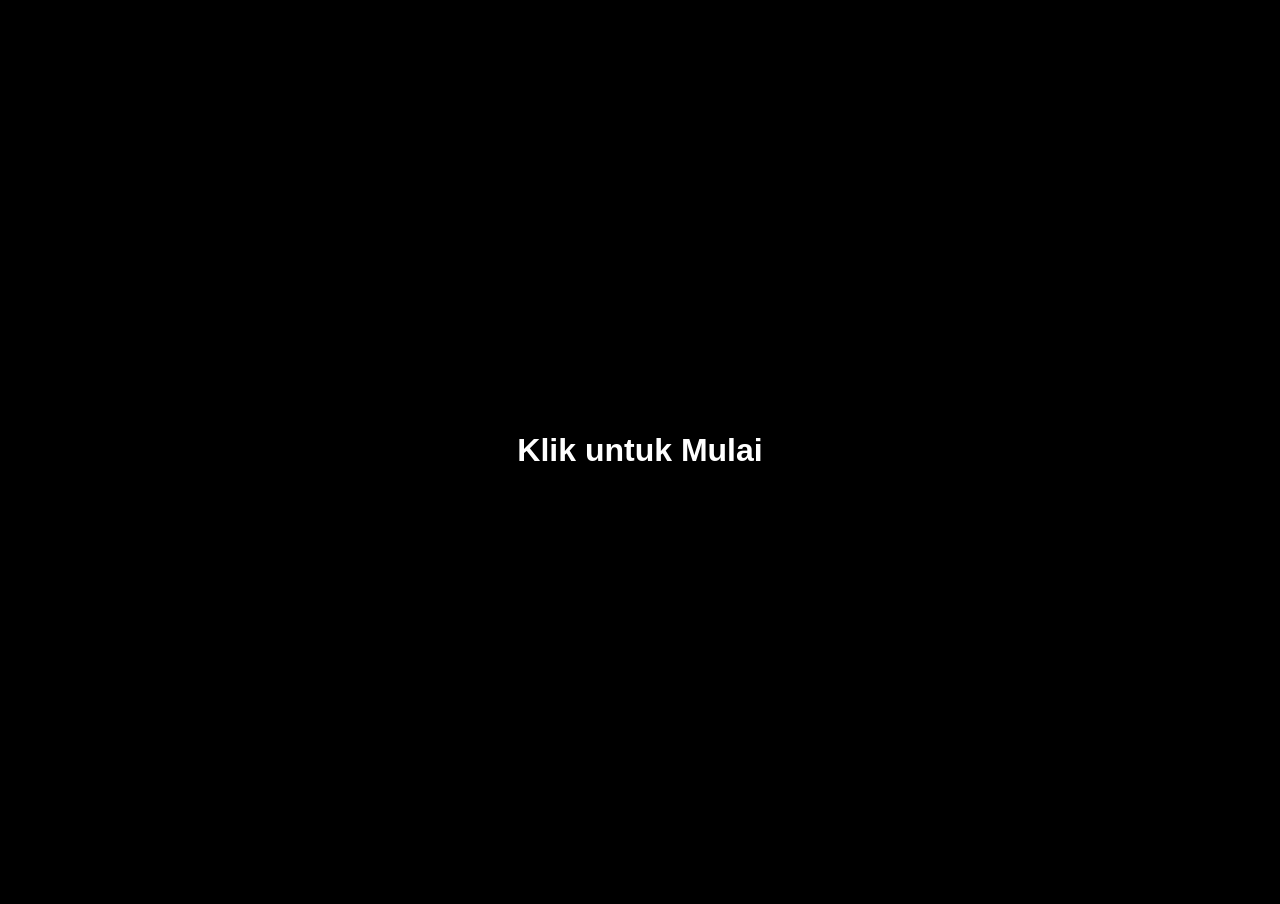
<file: index.html>
<!DOCTYPE html>
<html lang="id">
<head>
    <meta charset="UTF-8">
    <title>For You</title>
    <style>
        /* Menghilangkan margin dan membuat iframe memenuhi layar */
        body, html {
            margin: 0;
            padding: 0;
            height: 100%;
            width: 100%;
            overflow: hidden;
            background-color: black;
        }
        iframe {
            border: none;
            width: 100%;
            height: 100%;
        }
        /* Tombol Start karena Browser modern melarang musik nyala otomatis tanpa klik */
        #overlay {
            position: fixed;
            top: 0; left: 0; width: 100%; height: 100%;
            background: black;
            display: flex;
            justify-content: center;
            align-items: center;
            z-index: 9999;
            color: white;
            cursor: pointer;
            font-family: sans-serif;
        }
    </style>
</head>
<body>

    <div id="overlay" onclick="startEverything()">
        <h1>Klik untuk Mulai</h1>
    </div>

    <audio id="myAudio" loop>
        <source src="musik.mp3" type="audio/mpeg">
    </audio>

    <iframe src="tanya.html" id="kontenHalaman"></iframe>

    <script>
        function startEverything() {
            // Putar musik
            document.getElementById('myAudio').play();
            // Hilangkan layar klik
            document.getElementById('overlay').style.display = 'none';
        }
    </script>

</body>
</html>
</file>
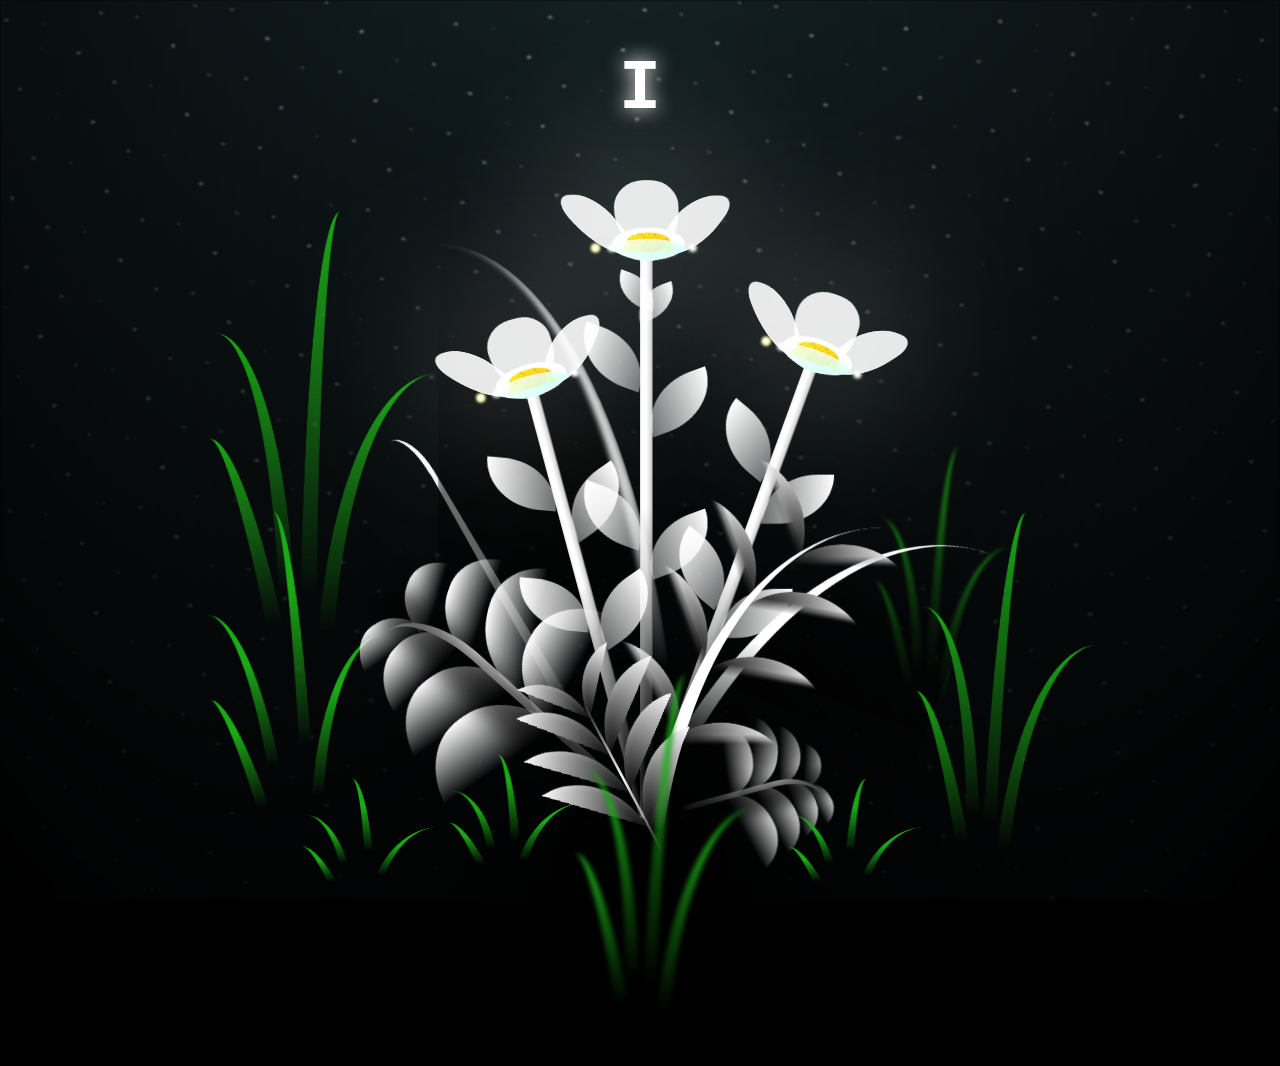
<file: flower.html>
<!DOCTYPE html>
<html lang="en">

<head>
  <meta charset="UTF-8">
  <meta http-equiv="X-UA-Compatible" content="IE=edge">
  <meta name="viewport" content="width=device-width, initial-scale=1.0">
  <link rel="shortcut icon" href="images/gift.png" type="image/x-icon">
  <link rel="stylesheet" href="css/style.css">

  <!-- Document Title -->
  <title>FLOWERS</title>
</head>

<body class="not-loaded">
  <!-- Background -->
  <div class="night"></div>

  <!-- Flower -->
  <div class="flowers">
    <div class="flower flower--1">
      <div class="flower__leafs flower__leafs--1">
        <div class="flower__leaf flower__leaf--1"></div>
        <div class="flower__leaf flower__leaf--2"></div>
        <div class="flower__leaf flower__leaf--3"></div>
        <div class="flower__leaf flower__leaf--4"></div>
        <div class="flower__white-circle"></div>

        <div class="flower__light flower__light--1"></div>
        <div class="flower__light flower__light--2"></div>
        <div class="flower__light flower__light--3"></div>
        <div class="flower__light flower__light--4"></div>
        <div class="flower__light flower__light--5"></div>
        <div class="flower__light flower__light--6"></div>
        <div class="flower__light flower__light--7"></div>
        <div class="flower__light flower__light--8"></div>

      </div>
      <div class="flower__line">
        <div class="flower__line__leaf flower__line__leaf--1"></div>
        <div class="flower__line__leaf flower__line__leaf--2"></div>
        <div class="flower__line__leaf flower__line__leaf--3"></div>
        <div class="flower__line__leaf flower__line__leaf--4"></div>
        <div class="flower__line__leaf flower__line__leaf--5"></div>
        <div class="flower__line__leaf flower__line__leaf--6"></div>
      </div>
    </div>

    <div class="flower flower--2">
      <div class="flower__leafs flower__leafs--2">
        <div class="flower__leaf flower__leaf--1"></div>
        <div class="flower__leaf flower__leaf--2"></div>
        <div class="flower__leaf flower__leaf--3"></div>
        <div class="flower__leaf flower__leaf--4"></div>
        <div class="flower__white-circle"></div>

        <div class="flower__light flower__light--1"></div>
        <div class="flower__light flower__light--2"></div>
        <div class="flower__light flower__light--3"></div>
        <div class="flower__light flower__light--4"></div>
        <div class="flower__light flower__light--5"></div>
        <div class="flower__light flower__light--6"></div>
        <div class="flower__light flower__light--7"></div>
        <div class="flower__light flower__light--8"></div>

      </div>
      <div class="flower__line">
        <div class="flower__line__leaf flower__line__leaf--1"></div>
        <div class="flower__line__leaf flower__line__leaf--2"></div>
        <div class="flower__line__leaf flower__line__leaf--3"></div>
        <div class="flower__line__leaf flower__line__leaf--4"></div>
      </div>
    </div>

    <div class="flower flower--3">
      <div class="flower__leafs flower__leafs--3">
        <div class="flower__leaf flower__leaf--1"></div>
        <div class="flower__leaf flower__leaf--2"></div>
        <div class="flower__leaf flower__leaf--3"></div>
        <div class="flower__leaf flower__leaf--4"></div>
        <div class="flower__white-circle"></div>

        <div class="flower__light flower__light--1"></div>
        <div class="flower__light flower__light--2"></div>
        <div class="flower__light flower__light--3"></div>
        <div class="flower__light flower__light--4"></div>
        <div class="flower__light flower__light--5"></div>
        <div class="flower__light flower__light--6"></div>
        <div class="flower__light flower__light--7"></div>
        <div class="flower__light flower__light--8"></div>

      </div>
      <div class="flower__line">
        <div class="flower__line__leaf flower__line__leaf--1"></div>
        <div class="flower__line__leaf flower__line__leaf--2"></div>
        <div class="flower__line__leaf flower__line__leaf--3"></div>
        <div class="flower__line__leaf flower__line__leaf--4"></div>
      </div>
    </div>

    <div class="grow-ans" style="--d:1.2s">
      <div class="flower__g-long">
        <div class="flower__g-long__top"></div>
        <div class="flower__g-long__bottom"></div>
      </div>
    </div>

    <div class="growing-grass">
      <div class="flower__grass flower__grass--1">
        <div class="flower__grass--top"></div>
        <div class="flower__grass--bottom"></div>
        <div class="flower__grass__leaf flower__grass__leaf--1"></div>
        <div class="flower__grass__leaf flower__grass__leaf--2"></div>
        <div class="flower__grass__leaf flower__grass__leaf--3"></div>
        <div class="flower__grass__leaf flower__grass__leaf--4"></div>
        <div class="flower__grass__leaf flower__grass__leaf--5"></div>
        <div class="flower__grass__leaf flower__grass__leaf--6"></div>
        <div class="flower__grass__leaf flower__grass__leaf--7"></div>
        <div class="flower__grass__leaf flower__grass__leaf--8"></div>
        <div class="flower__grass__overlay"></div>
      </div>
    </div>

    <div class="growing-grass">
      <div class="flower__grass flower__grass--2">
        <div class="flower__grass--top"></div>
        <div class="flower__grass--bottom"></div>
        <div class="flower__grass__leaf flower__grass__leaf--1"></div>
        <div class="flower__grass__leaf flower__grass__leaf--2"></div>
        <div class="flower__grass__leaf flower__grass__leaf--3"></div>
        <div class="flower__grass__leaf flower__grass__leaf--4"></div>
        <div class="flower__grass__leaf flower__grass__leaf--5"></div>
        <div class="flower__grass__leaf flower__grass__leaf--6"></div>
        <div class="flower__grass__leaf flower__grass__leaf--7"></div>
        <div class="flower__grass__leaf flower__grass__leaf--8"></div>
        <div class="flower__grass__overlay"></div>
      </div>
    </div>

    <div class="grow-ans" style="--d:2.4s">
      <div class="flower__g-right flower__g-right--1">
        <div class="leaf"></div>
      </div>
    </div>

    <div class="grow-ans" style="--d:2.8s">
      <div class="flower__g-right flower__g-right--2">
        <div class="leaf"></div>
      </div>
    </div>

    <div class="grow-ans" style="--d:2.8s">
      <div class="flower__g-front">
        <div class="flower__g-front__leaf-wrapper flower__g-front__leaf-wrapper--1">
          <div class="flower__g-front__leaf"></div>
        </div>
        <div class="flower__g-front__leaf-wrapper flower__g-front__leaf-wrapper--2">
          <div class="flower__g-front__leaf"></div>
        </div>
        <div class="flower__g-front__leaf-wrapper flower__g-front__leaf-wrapper--3">
          <div class="flower__g-front__leaf"></div>
        </div>
        <div class="flower__g-front__leaf-wrapper flower__g-front__leaf-wrapper--4">
          <div class="flower__g-front__leaf"></div>
        </div>
        <div class="flower__g-front__leaf-wrapper flower__g-front__leaf-wrapper--5">
          <div class="flower__g-front__leaf"></div>
        </div>
        <div class="flower__g-front__leaf-wrapper flower__g-front__leaf-wrapper--6">
          <div class="flower__g-front__leaf"></div>
        </div>
        <div class="flower__g-front__leaf-wrapper flower__g-front__leaf-wrapper--7">
          <div class="flower__g-front__leaf"></div>
        </div>
        <div class="flower__g-front__leaf-wrapper flower__g-front__leaf-wrapper--8">
          <div class="flower__g-front__leaf"></div>
        </div>
        <div class="flower__g-front__line"></div>
      </div>
    </div>

    <div class="grow-ans" style="--d:3.2s">
      <div class="flower__g-fr">
        <div class="leaf"></div>
        <div class="flower__g-fr__leaf flower__g-fr__leaf--1"></div>
        <div class="flower__g-fr__leaf flower__g-fr__leaf--2"></div>
        <div class="flower__g-fr__leaf flower__g-fr__leaf--3"></div>
        <div class="flower__g-fr__leaf flower__g-fr__leaf--4"></div>
        <div class="flower__g-fr__leaf flower__g-fr__leaf--5"></div>
        <div class="flower__g-fr__leaf flower__g-fr__leaf--6"></div>
        <div class="flower__g-fr__leaf flower__g-fr__leaf--7"></div>
        <div class="flower__g-fr__leaf flower__g-fr__leaf--8"></div>
      </div>
    </div>

    <div class="long-g long-g--0">
      <div class="grow-ans" style="--d:3s">
        <div class="leaf leaf--0"></div>
      </div>
      <div class="grow-ans" style="--d:2.2s">
        <div class="leaf leaf--1"></div>
      </div>
      <div class="grow-ans" style="--d:3.4s">
        <div class="leaf leaf--2"></div>
      </div>
      <div class="grow-ans" style="--d:3.6s">
        <div class="leaf leaf--3"></div>
      </div>
    </div>

    <div class="long-g long-g--1">
      <div class="grow-ans" style="--d:3.6s">
        <div class="leaf leaf--0"></div>
      </div>
      <div class="grow-ans" style="--d:3.8s">
        <div class="leaf leaf--1"></div>
      </div>
      <div class="grow-ans" style="--d:4s">
        <div class="leaf leaf--2"></div>
      </div>
      <div class="grow-ans" style="--d:4.2s">
        <div class="leaf leaf--3"></div>
      </div>
    </div>

    <div class="long-g long-g--2">
      <div class="grow-ans" style="--d:4s">
        <div class="leaf leaf--0"></div>
      </div>
      <div class="grow-ans" style="--d:4.2s">
        <div class="leaf leaf--1"></div>
      </div>
      <div class="grow-ans" style="--d:4.4s">
        <div class="leaf leaf--2"></div>
      </div>
      <div class="grow-ans" style="--d:4.6s">
        <div class="leaf leaf--3"></div>
      </div>
    </div>

    <div class="long-g long-g--3">
      <div class="grow-ans" style="--d:4s">
        <div class="leaf leaf--0"></div>
      </div>
      <div class="grow-ans" style="--d:4.2s">
        <div class="leaf leaf--1"></div>
      </div>
      <div class="grow-ans" style="--d:3s">
        <div class="leaf leaf--2"></div>
      </div>
      <div class="grow-ans" style="--d:3.6s">
        <div class="leaf leaf--3"></div>
      </div>
    </div>

    <div class="long-g long-g--4">
      <div class="grow-ans" style="--d:4s">
        <div class="leaf leaf--0"></div>
      </div>
      <div class="grow-ans" style="--d:4.2s">
        <div class="leaf leaf--1"></div>
      </div>
      <div class="grow-ans" style="--d:3s">
        <div class="leaf leaf--2"></div>
      </div>
      <div class="grow-ans" style="--d:3.6s">
        <div class="leaf leaf--3"></div>
      </div>
    </div>

    <div class="long-g long-g--5">
      <div class="grow-ans" style="--d:4s">
        <div class="leaf leaf--0"></div>
      </div>
      <div class="grow-ans" style="--d:4.2s">
        <div class="leaf leaf--1"></div>
      </div>
      <div class="grow-ans" style="--d:3s">
        <div class="leaf leaf--2"></div>
      </div>
      <div class="grow-ans" style="--d:3.6s">
        <div class="leaf leaf--3"></div>
      </div>
    </div>

    <div class="long-g long-g--6">
      <div class="grow-ans" style="--d:4.2s">
        <div class="leaf leaf--0"></div>
      </div>
      <div class="grow-ans" style="--d:4.4s">
        <div class="leaf leaf--1"></div>
      </div>
      <div class="grow-ans" style="--d:4.6s">
        <div class="leaf leaf--2"></div>
      </div>
      <div class="grow-ans" style="--d:4.8s">
        <div class="leaf leaf--3"></div>
      </div>
    </div>

    <div class="long-g long-g--7">
      <div class="grow-ans" style="--d:3s">
        <div class="leaf leaf--0"></div>
      </div>
      <div class="grow-ans" style="--d:3.2s">
        <div class="leaf leaf--1"></div>
      </div>
      <div class="grow-ans" style="--d:3.5s">
        <div class="leaf leaf--2"></div>
      </div>
      <div class="grow-ans" style="--d:3.6s">
        <div class="leaf leaf--3"></div>
      </div>
    </div>
  </div>

  <!-- Title -->
  <h1 class="title"><span id="title"></span></h1>
</body>

</html>

<!-- Import Javascript -->
<script src="js/main.js"></script>
</file>
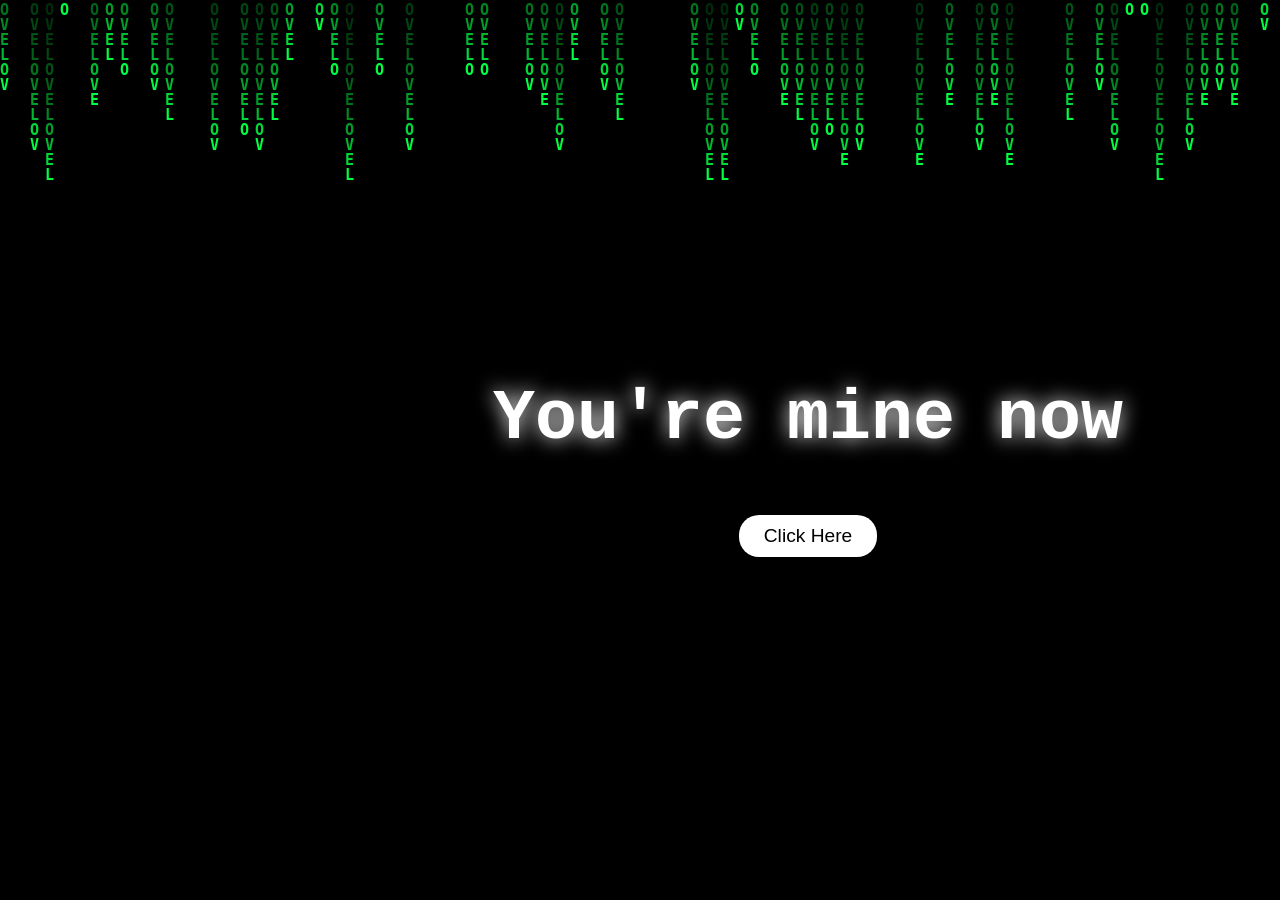
<file: love.html>
<!DOCTYPE html>
<html lang="id">
<head>
    <meta charset="UTF-8">
    <meta name="viewport" content="width=device-width, initial-scale=1.0">
    <title>Now You Are My Girlfriend</title>
    <link rel="stylesheet" href="style.css">
</head>
<body>
    <canvas id="matrixCanvas"></canvas>
    
    <div id="heartTextContainer" class="hidden">
        <pre class="glow-text heart-text">

        </pre>
    </div>

    <div class="container fade-in" id="mainContent">
        <h1 class="glow-text">You're mine now</h1>
        <button class="click-here" onclick="location.href='flower.html'">Click Here</button>
    </div>

    <script src="matrix.js"></script>
</body>
</html>
</file>
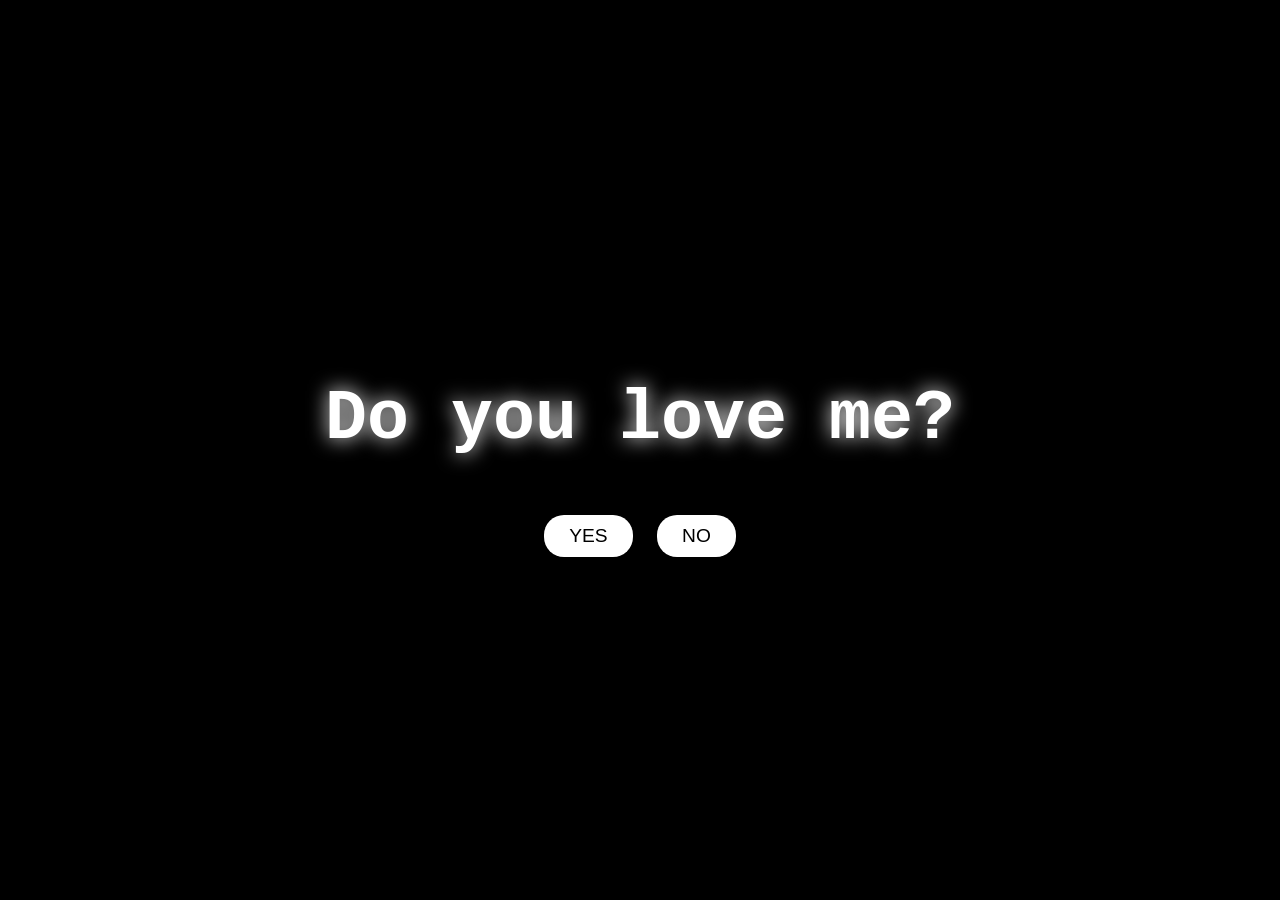
<file: tanya.html>
<!DOCTYPE html>
<html lang="id">
<head>
    <meta charset="UTF-8">
    <meta name="viewport" content="width=device-width, initial-scale=1.0">
    <title>Do You Love Me?</title>
    <link rel="stylesheet" href="style.css">
</head>
<body>
    <div class="container">
        <h1 class="glow-text">Do you love me?</h1>
        <div class="btn-group">
            <button id="yesBtn" onclick="location.href='love.html'">YES</button>
            <button id="noBtn">NO</button>
        </div>
    </div>

    <script src="script.js"></script>
</body>
</html>
</file>
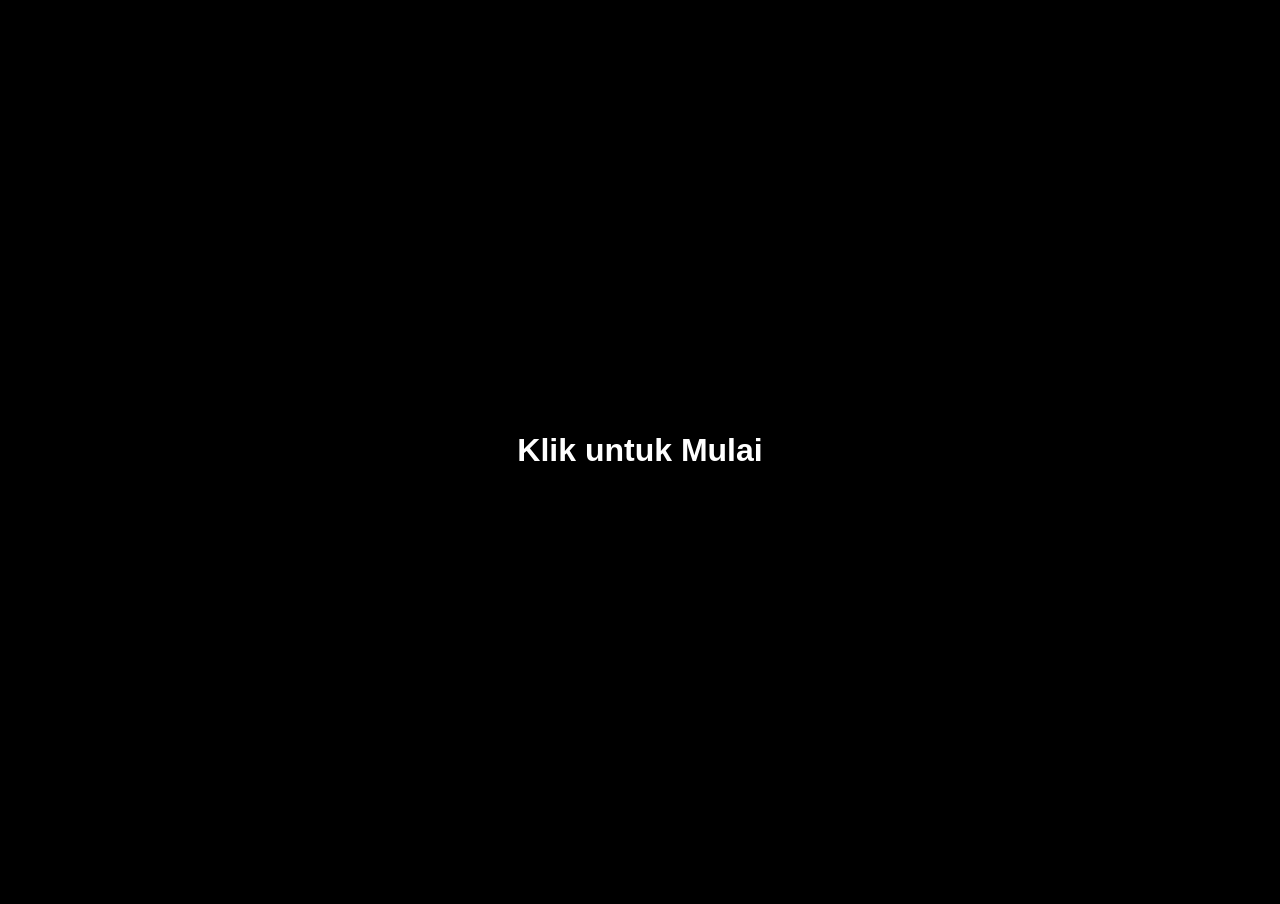
<file: utama.html>
<!DOCTYPE html>
<html lang="id">
<head>
    <meta charset="UTF-8">
    <title>For You ❤️</title>
    <style>
        /* Menghilangkan margin dan membuat iframe memenuhi layar */
        body, html {
            margin: 0;
            padding: 0;
            height: 100%;
            width: 100%;
            overflow: hidden;
            background-color: black;
        }
        iframe {
            border: none;
            width: 100%;
            height: 100%;
        }
        /* Tombol Start karena Browser modern melarang musik nyala otomatis tanpa klik */
        #overlay {
            position: fixed;
            top: 0; left: 0; width: 100%; height: 100%;
            background: black;
            display: flex;
            justify-content: center;
            align-items: center;
            z-index: 9999;
            color: white;
            cursor: pointer;
            font-family: sans-serif;
        }
    </style>
</head>
<body>

    <div id="overlay" onclick="startEverything()">
        <h1>Klik untuk Mulai</h1>
    </div>

    <audio id="myAudio" loop>
        <source src="musik.mp3" type="audio/mpeg">
    </audio>

    <iframe src="index.html" id="kontenHalaman"></iframe>

    <script>
        function startEverything() {
            // Putar musik
            document.getElementById('myAudio').play();
            // Hilangkan layar klik
            document.getElementById('overlay').style.display = 'none';
        }
    </script>

</body>
</html>
</file>
<file: css/style.css>
*,
*::after,
*::before {
  padding: 0;
  margin: 0;
  box-sizing: border-box;
}

:root {
  --dark-color: #000;
}

.title {
  position: absolute;
  width: 100%;
  text-align: center;
  margin-top: 50px;
  top: 0;
  left: 0;
  color: white;
  font-family: 'Courier New', Courier, monospace;
  font-size: 70px;
  text-shadow: 0px 0px 20px white;
}

body {
  display: flex;
  align-items: flex-end;
  justify-content: center;
  min-height: 100vh;
  background-color: var(--dark-color);
  overflow: hidden;
  perspective: 1000px;
}

.night {
  position: fixed;
  left: 50%;
  top: 0;
  transform: translateX(-50%);
  width: 100%;
  height: 100%;
  filter: blur(0.1vmin);
  background-image: radial-gradient(ellipse at top, transparent 0%, var(--dark-color)), radial-gradient(ellipse at bottom, var(--dark-color), rgba(145, 233, 255, 0.2)), repeating-linear-gradient(220deg, rgb(0, 0, 0) 0px, rgb(0, 0, 0) 19px, transparent 19px, transparent 22px), repeating-linear-gradient(189deg, rgb(0, 0, 0) 0px, rgb(0, 0, 0) 19px, transparent 19px, transparent 22px), repeating-linear-gradient(148deg, rgb(0, 0, 0) 0px, rgb(0, 0, 0) 19px, transparent 19px, transparent 22px), linear-gradient(90deg, rgb(255, 255, 250), rgb(240, 240, 240));
}

.flowers {
  position: relative;
  transform: scale(0.9);
}

.flower {
  position: absolute;
  bottom: 10vmin;
  transform-origin: bottom center;
  z-index: 10;
  --fl-speed: 0.8s;
}

.flower--1 {
  animation: moving-flower-1 4s linear infinite;
}

.flower--1 .flower__line {
  height: 70vmin;
  animation-delay: 0.3s;
}

.flower--1 .flower__line__leaf--1 {
  animation: blooming-leaf-right var(--fl-speed) 1.6s backwards;
}

.flower--1 .flower__line__leaf--2 {
  animation: blooming-leaf-right var(--fl-speed) 1.4s backwards;
}

.flower--1 .flower__line__leaf--3 {
  animation: blooming-leaf-left var(--fl-speed) 1.2s backwards;
}

.flower--1 .flower__line__leaf--4 {
  animation: blooming-leaf-left var(--fl-speed) 1s backwards;
}

.flower--1 .flower__line__leaf--5 {
  animation: blooming-leaf-right var(--fl-speed) 1.8s backwards;
}

.flower--1 .flower__line__leaf--6 {
  animation: blooming-leaf-left var(--fl-speed) 2s backwards;
}

.flower--2 {
  left: 50%;
  transform: rotate(20deg);
  animation: moving-flower-2 4s linear infinite;
}

.flower--2 .flower__line {
  height: 60vmin;
  animation-delay: 0.6s;
}

.flower--2 .flower__line__leaf--1 {
  animation: blooming-leaf-right var(--fl-speed) 1.9s backwards;
}

.flower--2 .flower__line__leaf--2 {
  animation: blooming-leaf-right var(--fl-speed) 1.7s backwards;
}

.flower--2 .flower__line__leaf--3 {
  animation: blooming-leaf-left var(--fl-speed) 1.5s backwards;
}

.flower--2 .flower__line__leaf--4 {
  animation: blooming-leaf-left var(--fl-speed) 1.3s backwards;
}

.flower--3 {
  left: 50%;
  transform: rotate(-15deg);
  animation: moving-flower-3 4s linear infinite;
}

.flower--3 .flower__line {
  animation-delay: 0.9s;
}

.flower--3 .flower__line__leaf--1 {
  animation: blooming-leaf-right var(--fl-speed) 2.5s backwards;
}

.flower--3 .flower__line__leaf--2 {
  animation: blooming-leaf-right var(--fl-speed) 2.3s backwards;
}

.flower--3 .flower__line__leaf--3 {
  animation: blooming-leaf-left var(--fl-speed) 2.1s backwards;
}

.flower--3 .flower__line__leaf--4 {
  animation: blooming-leaf-left var(--fl-speed) 1.9s backwards;
}

.flower__leafs {
  position: relative;
  animation: blooming-flower 2s backwards;
}

.flower__leafs--1 {
  animation-delay: 1.1s;
}

.flower__leafs--2 {
  animation-delay: 1.4s;
}

.flower__leafs--3 {
  animation-delay: 1.7s;
}

.flower__leafs::after {
  content: "";
  position: absolute;
  left: 0;
  top: 0;
  transform: translate(-50%, -100%);
  width: 8vmin;
  height: 8vmin;
  background-color: #fff;
  filter: blur(10vmin);
}

.flower__leaf {
  position: absolute;
  bottom: 0;
  left: 50%;
  width: 8vmin;
  height: 11vmin;
  border-radius: 51% 49% 47% 53%/44% 45% 55% 69%;
  background-color: #a7ffee;
  background-image: linear-gradient(to top, #fff, #fff);
  transform-origin: bottom center;
  opacity: 0.9;
  box-shadow: inset 0 0 2vmin rgba(255, 255, 255, 0.5);
}

.flower__leaf--1 {
  transform: translate(-10%, 1%) rotateY(40deg) rotateX(-50deg);
}

.flower__leaf--2 {
  transform: translate(-50%, -4%) rotateX(40deg);
}

.flower__leaf--3 {
  transform: translate(-90%, 0%) rotateY(45deg) rotateX(50deg);
}

.flower__leaf--4 {
  width: 8vmin;
  height: 8vmin;
  transform-origin: bottom left;
  border-radius: 4vmin 10vmin 4vmin 4vmin;
  transform: translate(0%, 18%) rotateX(70deg) rotate(-43deg);
  background-image: linear-gradient(to top, rgba(255, 2555, 255, 0.4), #fff);
  z-index: 1;
  opacity: 0.8;
  -webkit-transform: translate(0%, 18%) rotateX(70deg) rotate(-43deg);
  -moz-transform: translate(0%, 18%) rotateX(70deg) rotate(-43deg);
  -ms-transform: translate(0%, 18%) rotateX(70deg) rotate(-43deg);
  -o-transform: translate(0%, 18%) rotateX(70deg) rotate(-43deg);
}

.flower__white-circle {
  position: absolute;
  left: -3.5vmin;
  top: -3vmin;
  width: 9vmin;
  height: 4vmin;
  border-radius: 50%;
  background-color: #fff;
}

.flower__white-circle::after {
  content: "";
  position: absolute;
  left: 50%;
  top: 45%;
  transform: translate(-50%, -50%);
  width: 60%;
  height: 60%;
  border-radius: inherit;
  background-image: repeating-linear-gradient(135deg, rgba(0, 0, 0, 0.03) 0px, rgba(0, 0, 0, 0.03) 1px, transparent 1px, transparent 12px), repeating-linear-gradient(45deg, rgba(0, 0, 0, 0.03) 0px, rgba(0, 0, 0, 0.03) 1px, transparent 1px, transparent 12px), repeating-linear-gradient(67.5deg, rgba(0, 0, 0, 0.03) 0px, rgba(0, 0, 0, 0.03) 1px, transparent 1px, transparent 12px), repeating-linear-gradient(135deg, rgba(0, 0, 0, 0.03) 0px, rgba(0, 0, 0, 0.03) 1px, transparent 1px, transparent 12px), repeating-linear-gradient(45deg, rgba(0, 0, 0, 0.03) 0px, rgba(0, 0, 0, 0.03) 1px, transparent 1px, transparent 12px), repeating-linear-gradient(112.5deg, rgba(0, 0, 0, 0.03) 0px, rgba(0, 0, 0, 0.03) 1px, transparent 1px, transparent 12px), repeating-linear-gradient(112.5deg, rgba(0, 0, 0, 0.03) 0px, rgba(0, 0, 0, 0.03) 1px, transparent 1px, transparent 12px), repeating-linear-gradient(45deg, rgba(0, 0, 0, 0.03) 0px, rgba(0, 0, 0, 0.03) 1px, transparent 1px, transparent 12px), repeating-linear-gradient(22.5deg, rgba(0, 0, 0, 0.03) 0px, rgba(0, 0, 0, 0.03) 1px, transparent 1px, transparent 12px), repeating-linear-gradient(45deg, rgba(0, 0, 0, 0.03) 0px, rgba(0, 0, 0, 0.03) 1px, transparent 1px, transparent 12px), repeating-linear-gradient(22.5deg, rgba(0, 0, 0, 0.03) 0px, rgba(0, 0, 0, 0.03) 1px, transparent 1px, transparent 12px), repeating-linear-gradient(135deg, rgba(0, 0, 0, 0.03) 0px, rgba(0, 0, 0, 0.03) 1px, transparent 1px, transparent 12px), repeating-linear-gradient(157.5deg, rgba(0, 0, 0, 0.03) 0px, rgba(0, 0, 0, 0.03) 1px, transparent 1px, transparent 12px), repeating-linear-gradient(67.5deg, rgba(0, 0, 0, 0.03) 0px, rgba(0, 0, 0, 0.03) 1px, transparent 1px, transparent 12px), repeating-linear-gradient(67.5deg, rgba(0, 0, 0, 0.03) 0px, rgba(0, 0, 0, 0.03) 1px, transparent 1px, transparent 12px), linear-gradient(90deg, rgb(255, 235, 18), rgb(255, 206, 0));
}

.flower__line {
  height: 55vmin;
  width: 1.5vmin;
  background-image: linear-gradient(to left, rgba(0, 0, 0, 0.2), transparent, rgba(255, 255, 255, 0.2)), linear-gradient(to top, transparent 10%, #fff, #fff);
  box-shadow: inset 0 0 2px rgba(0, 0, 0, 0.5);
  animation: grow-flower-tree 4s backwards;
}

.flower__line__leaf {
  --w: 7vmin;
  --h: calc(var(--w) + 2vmin);
  position: absolute;
  top: 20%;
  left: 90%;
  width: var(--w);
  height: var(--h);
  border-top-right-radius: var(--h);
  border-bottom-left-radius: var(--h);
  background-image: linear-gradient(to top, rgba(255, 255, 255, 0.4), #fff);
}

.flower__line__leaf--1 {
  transform: rotate(70deg) rotateY(30deg);
}

.flower__line__leaf--2 {
  top: 45%;
  transform: rotate(70deg) rotateY(30deg);
}

.flower__line__leaf--3,
.flower__line__leaf--4,
.flower__line__leaf--6 {
  border-top-right-radius: 0;
  border-bottom-left-radius: 0;
  border-top-left-radius: var(--h);
  border-bottom-right-radius: var(--h);
  left: -460%;
  top: 12%;
  transform: rotate(-70deg) rotateY(30deg);
}

.flower__line__leaf--4 {
  top: 40%;
}

.flower__line__leaf--5 {
  top: 0;
  transform-origin: left;
  transform: rotate(70deg) rotateY(30deg) scale(0.6);
}

.flower__line__leaf--6 {
  top: -2%;
  left: -450%;
  transform-origin: right;
  transform: rotate(-70deg) rotateY(30deg) scale(0.6);
}

.flower__light {
  position: absolute;
  bottom: 0vmin;
  width: 1vmin;
  height: 1vmin;
  background-color: rgb(255, 251, 0);
  border-radius: 50%;
  filter: blur(0.2vmin);
  animation: light-ans 4s linear infinite backwards;
}

.flower__light:nth-child(odd) {
  background-color: #fff;
}

.flower__light--1 {
  left: -2vmin;
  animation-delay: 1s;
}

.flower__light--2 {
  left: 3vmin;
  animation-delay: 0.5s;
}

.flower__light--3 {
  left: -6vmin;
  animation-delay: 0.3s;
}

.flower__light--4 {
  left: 6vmin;
  animation-delay: 0.9s;
}

.flower__light--5 {
  left: -1vmin;
  animation-delay: 1.5s;
}

.flower__light--6 {
  left: -4vmin;
  animation-delay: 3s;
}

.flower__light--7 {
  left: 3vmin;
  animation-delay: 2s;
}

.flower__light--8 {
  left: -6vmin;
  animation-delay: 3.5s;
}

.flower__grass {
  --c: #fff;
  --line-w: 1.5vmin;
  position: absolute;
  bottom: 12vmin;
  left: -7vmin;
  display: flex;
  flex-direction: column;
  align-items: flex-end;
  z-index: 20;
  transform-origin: bottom center;
  transform: rotate(-48deg) rotateY(40deg);
}

.flower__grass--1 {
  animation: moving-grass 2s linear infinite;
}

.flower__grass--2 {
  left: 2vmin;
  bottom: 10vmin;
  transform: scale(0.5) rotate(75deg) rotateX(10deg) rotateY(-200deg);
  opacity: 0.8;
  z-index: 0;
  animation: moving-grass--2 1.5s linear infinite;
}

.flower__grass--top {
  width: 7vmin;
  height: 10vmin;
  border-top-right-radius: 100%;
  border-right: var(--line-w) solid var(--c);
  transform-origin: bottom center;
  transform: rotate(-2deg);
}

.flower__grass--bottom {
  margin-top: -2px;
  width: var(--line-w);
  height: 25vmin;
  background-image: linear-gradient(to top, transparent, var(--c));
}

.flower__grass__leaf {
  --size: 10vmin;
  position: absolute;
  width: calc(var(--size) * 2.1);
  height: var(--size);
  border-top-left-radius: var(--size);
  border-top-right-radius: var(--size);
  background-image: linear-gradient(to top, transparent, transparent 30%, var(--c));
  z-index: 100;
}

.flower__grass__leaf--1 {
  top: -6%;
  left: 30%;
  --size: 6vmin;
  transform: rotate(-20deg);
  animation: growing-grass-ans--1 2s 2.6s backwards;
}

@keyframes growing-grass-ans--1 {
  0% {
    transform-origin: bottom left;
    transform: rotate(-20deg) scale(0);
  }
}

.flower__grass__leaf--2 {
  top: -5%;
  left: -110%;
  --size: 6vmin;
  transform: rotate(10deg);
  animation: growing-grass-ans--2 2s 2.4s linear backwards;
}

@keyframes growing-grass-ans--2 {
  0% {
    transform-origin: bottom right;
    transform: rotate(10deg) scale(0);
  }
}

.flower__grass__leaf--3 {
  top: 5%;
  left: 60%;
  --size: 8vmin;
  transform: rotate(-18deg) rotateX(-20deg);
  animation: growing-grass-ans--3 2s 2.2s linear backwards;
}

@keyframes growing-grass-ans--3 {
  0% {
    transform-origin: bottom left;
    transform: rotate(-18deg) rotateX(-20deg) scale(0);
  }
}

.flower__grass__leaf--4 {
  top: 6%;
  left: -135%;
  --size: 8vmin;
  transform: rotate(2deg);
  animation: growing-grass-ans--4 2s 2s linear backwards;
}

@keyframes growing-grass-ans--4 {
  0% {
    transform-origin: bottom right;
    transform: rotate(2deg) scale(0);
  }
}

.flower__grass__leaf--5 {
  top: 20%;
  left: 60%;
  --size: 10vmin;
  transform: rotate(-24deg) rotateX(-20deg);
  animation: growing-grass-ans--5 2s 1.8s linear backwards;
}

@keyframes growing-grass-ans--5 {
  0% {
    transform-origin: bottom left;
    transform: rotate(-24deg) rotateX(-20deg) scale(0);
  }
}

.flower__grass__leaf--6 {
  top: 22%;
  left: -180%;
  --size: 10vmin;
  transform: rotate(10deg);
  animation: growing-grass-ans--6 2s 1.6s linear backwards;
}

@keyframes growing-grass-ans--6 {
  0% {
    transform-origin: bottom right;
    transform: rotate(10deg) scale(0);
  }
}

.flower__grass__leaf--7 {
  top: 39%;
  left: 70%;
  --size: 10vmin;
  transform: rotate(-10deg);
  animation: growing-grass-ans--7 2s 1.4s linear backwards;
}

@keyframes growing-grass-ans--7 {
  0% {
    transform-origin: bottom left;
    transform: rotate(-10deg) scale(0);
  }
}

.flower__grass__leaf--8 {
  top: 40%;
  left: -215%;
  --size: 11vmin;
  transform: rotate(10deg);
  animation: growing-grass-ans--8 2s 1.2s linear backwards;
}

@keyframes growing-grass-ans--8 {
  0% {
    transform-origin: bottom right;
    transform: rotate(10deg) scale(0);
  }
}

.flower__grass__overlay {
  position: absolute;
  top: -10%;
  right: 0%;
  width: 100%;
  height: 100%;
  background-color: rgba(0, 0, 0, 0.6);
  filter: blur(1.5vmin);
  z-index: 100;
}

.flower__g-long {
  --w: 2vmin;
  --h: 6vmin;
  --c: #fff;
  position: absolute;
  bottom: 10vmin;
  left: -3vmin;
  transform-origin: bottom center;
  transform: rotate(-30deg) rotateY(-20deg);
  display: flex;
  flex-direction: column;
  align-items: flex-end;
  animation: flower-g-long-ans 3s linear infinite;
}

@keyframes flower-g-long-ans {

  0%,
  100% {
    transform: rotate(-30deg) rotateY(-20deg);
  }

  50% {
    transform: rotate(-32deg) rotateY(-20deg);
  }
}

.flower__g-long__top {
  top: calc(var(--h) * -1);
  width: calc(var(--w) + 1vmin);
  height: var(--h);
  border-top-right-radius: 100%;
  border-right: 0.7vmin solid var(--c);
  transform: translate(-0.7vmin, 1vmin);
}

.flower__g-long__bottom {
  width: var(--w);
  height: 50vmin;
  transform-origin: bottom center;
  background-image: linear-gradient(to top, transparent 30%, var(--c));
  box-shadow: inset 0 0 2px rgba(0, 0, 0, 0.5);
  -webkit-clip-path: polygon(35% 0, 65% 1%, 100% 100%, 0% 100%);
  clip-path: polygon(35% 0, 65% 1%, 100% 100%, 0% 100%);
}

.flower__g-right {
  position: absolute;
  bottom: 6vmin;
  left: -2vmin;
  transform-origin: bottom left;
  transform: rotate(20deg);
}

.flower__g-right .leaf {
  width: 30vmin;
  height: 50vmin;
  border-top-left-radius: 100%;
  border-left: 2vmin solid #fff;
  background-image: linear-gradient(to bottom, transparent, var(--dark-color) 60%);
  -webkit-mask-image: linear-gradient(to top, transparent 30%, #fff 60%);
}

.flower__g-right--1 {
  animation: flower-g-right-ans 2.5s linear infinite;
}

.flower__g-right--2 {
  left: 5vmin;
  transform: rotateY(-180deg);
  animation: flower-g-right-ans--2 3s linear infinite;
}

.flower__g-right--2 .leaf {
  height: 75vmin;
  filter: blur(0.3vmin);
  opacity: 0.8;
}

@keyframes flower-g-right-ans {

  0%,
  100% {
    transform: rotate(20deg);
  }

  50% {
    transform: rotate(24deg) rotateX(-20deg);
  }
}

@keyframes flower-g-right-ans--2 {

  0%,
  100% {
    transform: rotateY(-180deg) rotate(0deg) rotateX(-20deg);
  }

  50% {
    transform: rotateY(-180deg) rotate(6deg) rotateX(-20deg);
  }
}

.flower__g-front {
  position: absolute;
  bottom: 6vmin;
  left: 2.5vmin;
  z-index: 100;
  transform-origin: bottom center;
  transform: rotate(-28deg) rotateY(30deg) scale(1.04);
  animation: flower__g-front-ans 2s linear infinite;
}

@keyframes flower__g-front-ans {

  0%,
  100% {
    transform: rotate(-28deg) rotateY(30deg) scale(1.04);
  }

  50% {
    transform: rotate(-35deg) rotateY(40deg) scale(1.04);
  }
}

.flower__g-front__line {
  width: 0.3vmin;
  height: 20vmin;
  background-image: linear-gradient(to top, transparent, #fff, transparent 100%);
  position: relative;
}

.flower__g-front__leaf-wrapper {
  position: absolute;
  top: 0;
  left: 0;
  transform-origin: bottom left;
  transform: rotate(10deg);
}

.flower__g-front__leaf-wrapper:nth-child(even) {
  left: 0vmin;
  transform: rotateY(-180deg) rotate(5deg);
  animation: flower__g-front__leaf-left-ans 1s ease-in backwards;
}

.flower__g-front__leaf-wrapper:nth-child(odd) {
  animation: flower__g-front__leaf-ans 1s ease-in backwards;
}

.flower__g-front__leaf-wrapper--1 {
  top: -8vmin;
  transform: scale(0.7);
  animation: flower__g-front__leaf-ans 1s 5.5s ease-in backwards !important;
}

.flower__g-front__leaf-wrapper--2 {
  top: -8vmin;
  transform: rotateY(-180deg) scale(0.7) !important;
  animation: flower__g-front__leaf-left-ans-2 1s 4.6s ease-in backwards !important;
}

.flower__g-front__leaf-wrapper--3 {
  top: -3vmin;
  animation: flower__g-front__leaf-ans 1s 4.6s ease-in backwards;
}

.flower__g-front__leaf-wrapper--4 {
  top: -3vmin;
  transform: rotateY(-180deg) scale(0.9) !important;
  animation: flower__g-front__leaf-left-ans-2 1s 4.6s ease-in backwards !important;
}

@keyframes flower__g-front__leaf-left-ans-2 {
  0% {
    transform: rotateY(-180deg) scale(0);
  }
}

.flower__g-front__leaf-wrapper--5,
.flower__g-front__leaf-wrapper--6 {
  top: 2vmin;
}

.flower__g-front__leaf-wrapper--7,
.flower__g-front__leaf-wrapper--8 {
  top: 6.5vmin;
}

.flower__g-front__leaf-wrapper--2 {
  animation-delay: 5.2s !important;
}

.flower__g-front__leaf-wrapper--3 {
  animation-delay: 4.9s !important;
}

.flower__g-front__leaf-wrapper--5 {
  animation-delay: 4.3s !important;
}

.flower__g-front__leaf-wrapper--6 {
  animation-delay: 4.1s !important;
}

.flower__g-front__leaf-wrapper--7 {
  animation-delay: 3.8s !important;
}

.flower__g-front__leaf-wrapper--8 {
  animation-delay: 3.5s !important;
}

@keyframes flower__g-front__leaf-ans {
  0% {
    transform: rotate(10deg) scale(0);
  }
}

@keyframes flower__g-front__leaf-left-ans {
  0% {
    transform: rotateY(-180deg) rotate(5deg) scale(0);
  }
}

.flower__g-front__leaf {
  width: 10vmin;
  height: 10vmin;
  border-radius: 100% 0% 0% 100%/100% 100% 0% 0%;
  box-shadow: inset 0 2px 1vmin hsla(0, 0%, 100%, 0.2);
  background-image: linear-gradient(to bottom left, transparent, var(--dark-color)), linear-gradient(to bottom right, #fff 50%, transparent 50%, transparent);
  -webkit-mask-image: linear-gradient(to bottom right, #fff 50%, transparent 50%, transparent);
  mask-image: linear-gradient(to bottom right, #fff 50%, transparent 50%, transparent);
}

.flower__g-fr {
  position: absolute;
  bottom: -4vmin;
  left: vmin;
  transform-origin: bottom left;
  z-index: 10;
  animation: flower__g-fr-ans 2s linear infinite;
}

@keyframes flower__g-fr-ans {

  0%,
  100% {
    transform: rotate(2deg);
  }

  50% {
    transform: rotate(4deg);
    -webkit-transform: rotate(4deg);
    -moz-transform: rotate(4deg);
    -ms-transform: rotate(4deg);
    -o-transform: rotate(4deg);
  }
}

.flower__g-fr .leaf {
  width: 30vmin;
  height: 50vmin;
  border-top-left-radius: 100%;
  border-left: 2vmin solid #fff;
  -webkit-mask-image: linear-gradient(to top, transparent 25%, #fff 50%);
  position: relative;
  z-index: 1;
}

.flower__g-fr__leaf {
  position: absolute;
  top: 0;
  left: 0;
  width: 10vmin;
  height: 10vmin;
  border-radius: 100% 0% 0% 100%/100% 100% 0% 0%;
  box-shadow: inset 0 2px 1vmin hsla(0, 0%, 100%, 0.2);
  background-image: linear-gradient(to bottom left, transparent, var(--dark-color) 98%), linear-gradient(to bottom right, #fff 45%, transparent 50%, transparent);
  -webkit-mask-image: linear-gradient(135deg, #fff 40%, transparent 50%, transparent);
}

.flower__g-fr__leaf--1 {
  left: 20vmin;
  transform: rotate(45deg);
  animation: flower__g-fr-leaft-ans-1 0.5s 5.2s linear backwards;
}

@keyframes flower__g-fr-leaft-ans-1 {
  0% {
    transform-origin: left;
    transform: rotate(45deg) scale(0);
  }
}

.flower__g-fr__leaf--2 {
  left: 12vmin;
  top: -7vmin;
  transform: rotate(25deg) rotateY(-180deg);
  animation: flower__g-fr-leaft-ans-6 0.5s 5s linear backwards;
}

.flower__g-fr__leaf--3 {
  left: 15vmin;
  top: 6vmin;
  transform: rotate(55deg);
  animation: flower__g-fr-leaft-ans-5 0.5s 4.8s linear backwards;
}

.flower__g-fr__leaf--4 {
  left: 6vmin;
  top: -2vmin;
  transform: rotate(25deg) rotateY(-180deg);
  animation: flower__g-fr-leaft-ans-6 0.5s 4.6s linear backwards;
}

.flower__g-fr__leaf--5 {
  left: 10vmin;
  top: 14vmin;
  transform: rotate(55deg);
  animation: flower__g-fr-leaft-ans-5 0.5s 4.4s linear backwards;
}

@keyframes flower__g-fr-leaft-ans-5 {
  0% {
    transform-origin: left;
    transform: rotate(55deg) scale(0);
  }
}

.flower__g-fr__leaf--6 {
  left: 0vmin;
  top: 6vmin;
  transform: rotate(25deg) rotateY(-180deg);
  animation: flower__g-fr-leaft-ans-6 0.5s 4.2s linear backwards;
}

@keyframes flower__g-fr-leaft-ans-6 {
  0% {
    transform-origin: right;
    transform: rotate(25deg) rotateY(-180deg) scale(0);
  }
}

.flower__g-fr__leaf--7 {
  left: 5vmin;
  top: 22vmin;
  transform: rotate(45deg);
  animation: flower__g-fr-leaft-ans-7 0.5s 4s linear backwards;
}

@keyframes flower__g-fr-leaft-ans-7 {
  0% {
    transform-origin: left;
    transform: rotate(45deg) scale(0);
  }
}

.flower__g-fr__leaf--8 {
  left: -4vmin;
  top: 15vmin;
  transform: rotate(15deg) rotateY(-180deg);
  animation: flower__g-fr-leaft-ans-8 0.5s 3.8s linear backwards;
}

@keyframes flower__g-fr-leaft-ans-8 {
  0% {
    transform-origin: right;
    transform: rotate(15deg) rotateY(-180deg) scale(0);
  }
}

.long-g {
  position: absolute;
  bottom: 25vmin;
  left: -42vmin;
  transform-origin: bottom left;
}

.long-g--1 {
  bottom: 0vmin;
  transform: scale(0.8) rotate(-5deg);
}

.long-g--1 .leaf {
  -webkit-mask-image: linear-gradient(to top, transparent 40%, #fff 80%) !important;
}

.long-g--1 .leaf--1 {
  --w: 5vmin;
  --h: 60vmin;
  left: -2vmin;
  transform: rotate(3deg) rotateY(-180deg);
}

.long-g--2,
.long-g--3 {
  bottom: -3vmin;
  left: -35vmin;
  transform-origin: center;
  transform: scale(0.6) rotateX(60deg);
}

.long-g--2 .leaf,
.long-g--3 .leaf {
  -webkit-mask-image: linear-gradient(to top, transparent 50%, #fff 80%) !important;
}

.long-g--2 .leaf--1,
.long-g--3 .leaf--1 {
  left: -1vmin;
  transform: rotateY(-180deg);
}

.long-g--3 {
  left: -17vmin;
  bottom: 0vmin;
}

.long-g--3 .leaf {
  -webkit-mask-image: linear-gradient(to top, transparent 40%, #fff 80%) !important;
}

.long-g--4 {
  left: 25vmin;
  bottom: -3vmin;
  transform-origin: center;
  transform: scale(0.6) rotateX(60deg);
}

.long-g--4 .leaf {
  -webkit-mask-image: linear-gradient(to top, transparent 50%, #fff 80%) !important;
}

.long-g--5 {
  left: 42vmin;
  bottom: 0vmin;
  transform: scale(0.8) rotate(2deg);
}

.long-g--6 {
  left: 0vmin;
  bottom: -20vmin;
  z-index: 100;
  filter: blur(0.3vmin);
  transform: scale(0.8) rotate(2deg);
}

.long-g--7 {
  left: 35vmin;
  bottom: 20vmin;
  z-index: -1;
  filter: blur(0.3vmin);
  transform: scale(0.6) rotate(2deg);
  opacity: 0.7;
}

.long-g .leaf {
  --w: 15vmin;
  --h: 40vmin;
  --c: #1aaa15;
  position: absolute;
  bottom: 0;
  width: var(--w);
  height: var(--h);
  border-top-left-radius: 100%;
  border-left: 2vmin solid var(--c);
  -webkit-mask-image: linear-gradient(to top, transparent 20%, var(--dark-color));
  transform-origin: bottom center;
}

.long-g .leaf--0 {
  left: 2vmin;
  animation: leaf-ans-1 4s linear infinite;
}

.long-g .leaf--1 {
  --w: 5vmin;
  --h: 60vmin;
  animation: leaf-ans-1 4s linear infinite;
}

.long-g .leaf--2 {
  --w: 10vmin;
  --h: 40vmin;
  left: -0.5vmin;
  bottom: 5vmin;
  transform-origin: bottom left;
  transform: rotateY(-180deg);
  animation: leaf-ans-2 3s linear infinite;
}

.long-g .leaf--3 {
  --w: 5vmin;
  --h: 30vmin;
  left: -1vmin;
  bottom: 3.2vmin;
  transform-origin: bottom left;
  transform: rotate(-10deg) rotateY(-180deg);
  animation: leaf-ans-3 3s linear infinite;
}

@keyframes leaf-ans-1 {

  0%,
  100% {
    transform: rotate(-5deg) scale(1);
  }

  50% {
    transform: rotate(5deg) scale(1.1);
  }
}

@keyframes leaf-ans-2 {

  0%,
  100% {
    transform: rotateY(-180deg) rotate(5deg);
  }

  50% {
    transform: rotateY(-180deg) rotate(0deg) scale(1.1);
  }
}

@keyframes leaf-ans-3 {

  0%,
  100% {
    transform: rotate(-10deg) rotateY(-180deg);
  }

  50% {
    transform: rotate(-20deg) rotateY(-180deg);
  }
}

.grow-ans {
  animation: grow-ans 2s var(--d) backwards;
}

@keyframes grow-ans {
  0% {
    transform: scale(0);
    opacity: 0;
  }
}

@keyframes light-ans {
  0% {
    opacity: 0;
    transform: translateY(0vmin);
  }

  25% {
    opacity: 1;
    transform: translateY(-5vmin) translateX(-2vmin);
  }

  50% {
    opacity: 1;
    transform: translateY(-15vmin) translateX(2vmin);
    filter: blur(0.2vmin);
  }

  75% {
    transform: translateY(-20vmin) translateX(-2vmin);
    filter: blur(0.2vmin);
  }

  100% {
    transform: translateY(-30vmin);
    opacity: 0;
    filter: blur(1vmin);
  }
}

@keyframes moving-flower-1 {

  0%,
  100% {
    transform: rotate(2deg);
  }

  50% {
    transform: rotate(-2deg);
  }
}

@keyframes moving-flower-2 {

  0%,
  100% {
    transform: rotate(18deg);
  }

  50% {
    transform: rotate(14deg);
  }
}

@keyframes moving-flower-3 {

  0%,
  100% {
    transform: rotate(-18deg);
  }

  50% {
    transform: rotate(-20deg) rotateY(-10deg);
  }
}

@keyframes blooming-leaf-right {
  0% {
    transform-origin: left;
    transform: rotate(70deg) rotateY(30deg) scale(0);
  }
}

@keyframes blooming-leaf-left {
  0% {
    transform-origin: right;
    transform: rotate(-70deg) rotateY(30deg) scale(0);
  }
}

@keyframes grow-flower-tree {
  0% {
    height: 0;
    border-radius: 1vmin;
  }
}

@keyframes blooming-flower {
  0% {
    transform: scale(0);
  }
}

@keyframes moving-grass {

  0%,
  100% {
    transform: rotate(-48deg) rotateY(40deg);
  }

  50% {
    transform: rotate(-50deg) rotateY(40deg);
  }
}

@keyframes moving-grass--2 {

  0%,
  100% {
    transform: scale(0.5) rotate(75deg) rotateX(10deg) rotateY(-200deg);
  }

  50% {
    transform: scale(0.5) rotate(79deg) rotateX(10deg) rotateY(-200deg);
  }
}

.growing-grass {
  animation: growing-grass-ans 1s 2s backwards;
}

@keyframes growing-grass-ans {
  0% {
    transform: scale(0);
  }
}

.not-loaded * {
  animation-play-state: paused !important;
}

/*# sourceMappingURL=style.css.map */
</file>
<file: style.css>
body {
    margin: 0;
    padding: 0;
    overflow: hidden;
    background-color: black;
    font-family: 'Arial', sans-serif;
    display: flex;
    justify-content: center;
    align-items: center;
    height: 100vh;
}

canvas {
    position: fixed;
    top: 0;
    left: 0;
    z-index: 1;
}

.container {
    position: relative;
    z-index: 10;
    text-align: center;
}

.glow-text {
    color: white;
  font-family: 'Courier New', Courier, monospace;
  font-size: 70px;
  text-shadow: 0px 0px 20px white;
}

button {
    padding: 10px 25px;
    font-size: 1.2rem;
    border-radius: 20px;
    border: none;
    cursor: pointer;
    margin: 10px;
    transition: 0.3s;
}

#yesBtn, .click-here {
    background-color: white;
    color: black;
}

#noBtn {
    background-color: white;
    color: black;
    position: relative;
}
</file>
